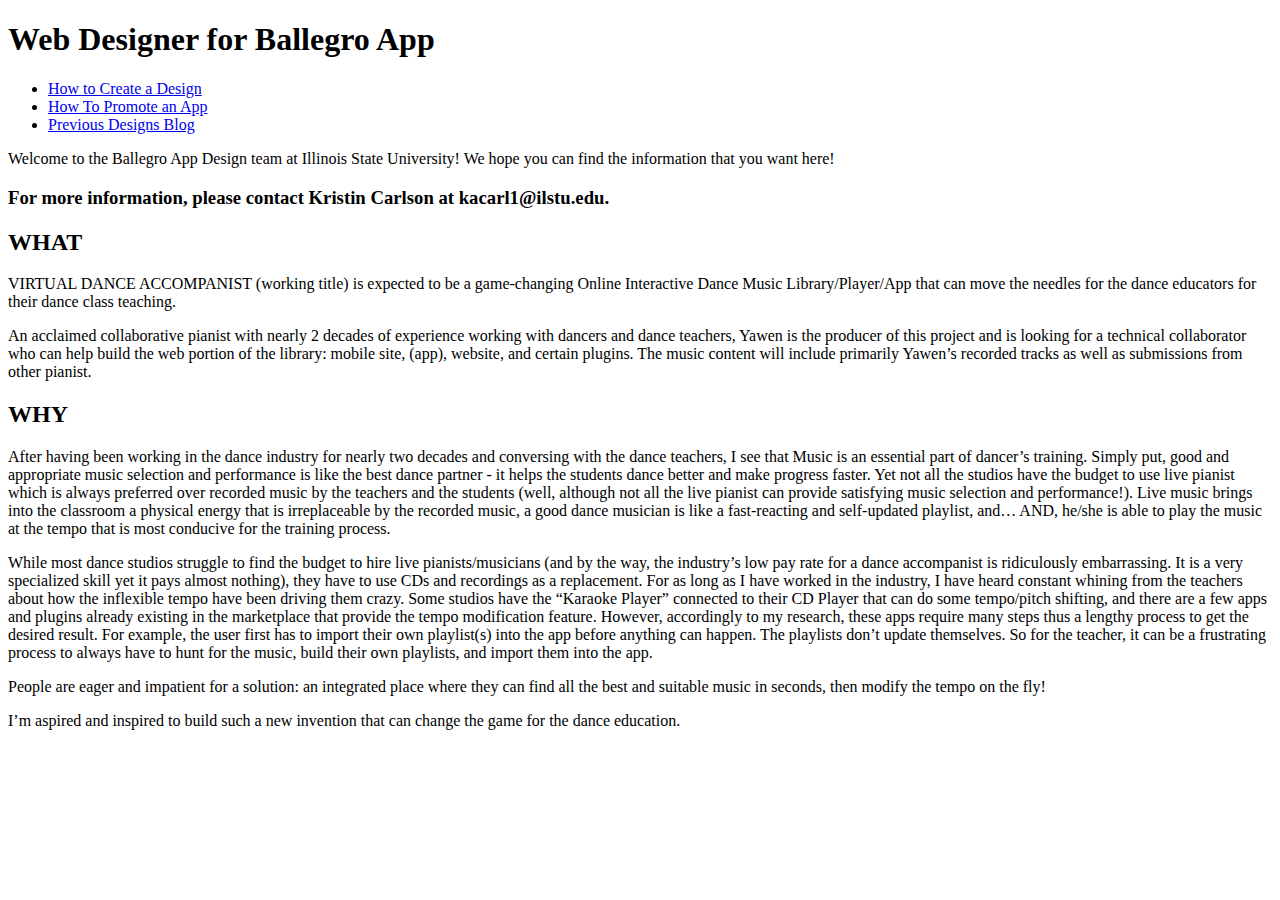
<file: index.html>
<!doctype html>
<html>
<head>
<meta charset="UTF-8">
<title>Arts Technology Designs</title>
</head>

<body>
<h1>Web Designer for Ballegro App</h1>
<ul>
  <li><a href="page1.html">How to Create a Design</a></li>
  <li><a href="page2.html">How To Promote an App</a></li>
  <li><a href="isumusic.blogspot.com/">Previous Designs Blog</a>
</ul>

<p>Welcome to the Ballegro App Design team at Illinois State University! We hope you can find the information that you want here!</p>
<h3>For more information, please contact Kristin Carlson at kacarl1@ilstu.edu.</h3>

<h2> WHAT</h2>

<p>VIRTUAL DANCE ACCOMPANIST (working title) is expected to be a game-changing Online Interactive Dance Music Library/Player/App that can move the needles for the dance educators for their dance class teaching.</p>

An acclaimed collaborative pianist with nearly 2 decades of experience working with dancers and dance teachers, Yawen is the producer of this project and is looking for a technical collaborator who can help build the web portion of the library: mobile site, (app), website, and certain plugins.  The music content will include primarily Yawen’s recorded tracks as well as submissions from other pianist.
</p>

<h2>WHY</h2>

<p>After having been working in the dance industry for nearly two decades and conversing with the dance teachers, I see that Music is an essential part of dancer’s training.  Simply put, good and appropriate music selection and performance is like the best dance partner - it helps the students dance better and make progress faster.  Yet not all the studios have the budget to use live pianist which is always preferred over recorded music by the teachers and the students (well, although not all the live pianist can provide satisfying music selection and performance!).  Live music brings into the classroom a physical energy that is irreplaceable by the recorded music, a good dance musician is like a fast-reacting and self-updated playlist, and… AND, he/she is able to play the music at the tempo that is most conducive for the training process.</p>

<p>While most dance studios struggle to find the budget to hire live pianists/musicians (and by the way, the industry’s low pay rate for a dance accompanist is ridiculously embarrassing.  It is a very specialized skill yet it pays almost nothing),  they have to use CDs and recordings as a replacement.  For as long as I have worked in the industry, I have heard constant whining from the teachers about how the inflexible tempo have been driving them crazy.  Some studios have the “Karaoke Player” connected to their CD Player that can do some tempo/pitch shifting, and there are a few apps and plugins already existing in the marketplace that provide the tempo modification feature.  However, accordingly to my research, these apps require many steps thus a lengthy process to get the desired result.  For example, the user first has to import their own playlist(s) into the app before anything can happen.  The playlists don’t update themselves.  So for the teacher, it can be a frustrating process to always have to hunt for the music, build their own playlists, and import them into the app.
</p>
<p>People are eager and impatient for a solution: an integrated place where they can find all the best and suitable music in seconds, then modify the tempo on the fly!</p>

I’m aspired and inspired to build such a new invention that can change the game for the dance education.
</p>

</body>
</html>
</file>
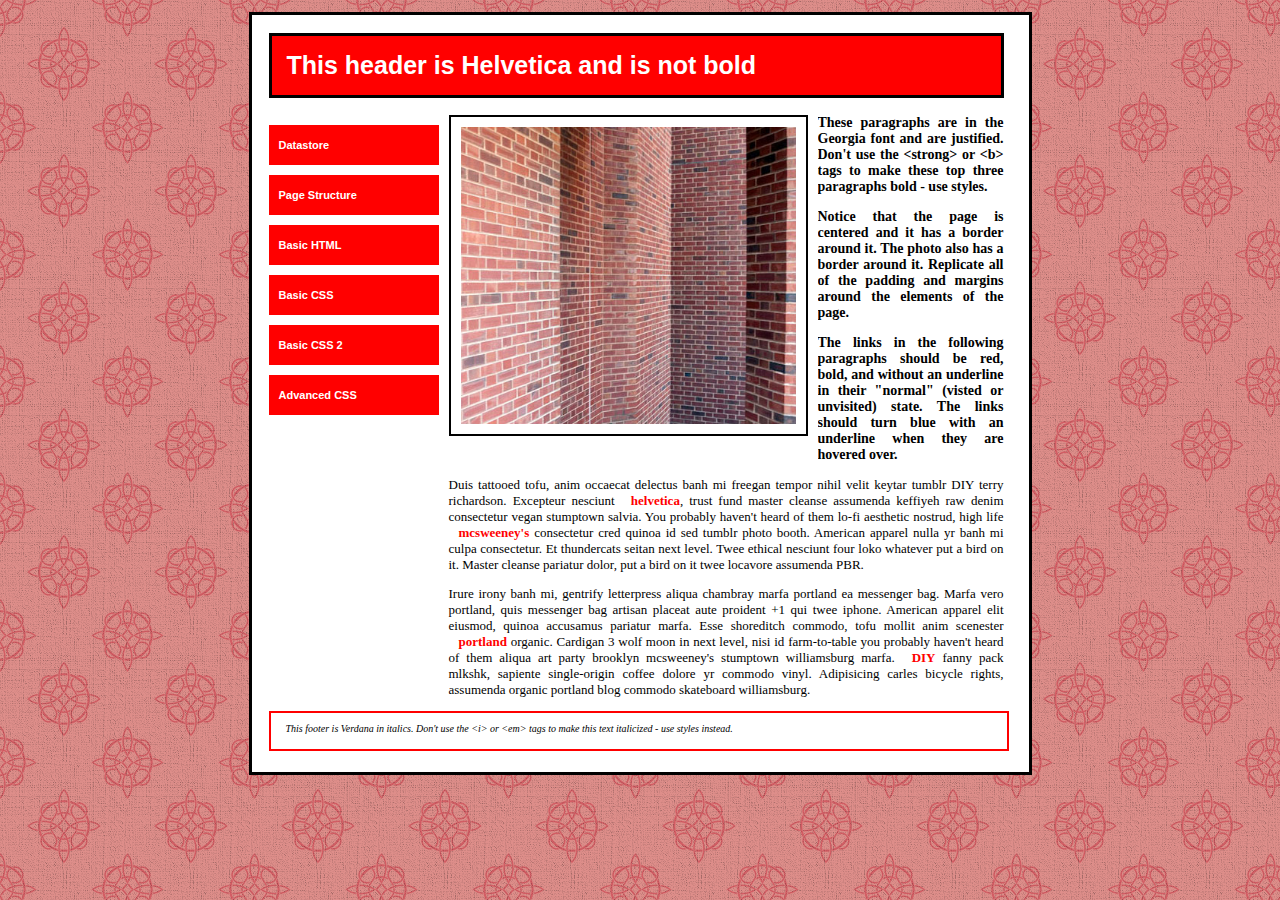
<file: Assignment8/index.html>
<!DOCTYPE HTML>
<html>
<head>
    <meta charset="UTF-8">
    <title>Assignment8
  </title>
    <link href="style.css" rel="stylesheet" type="text/css" />
</head>

<div id="body"><body>
  <header>
    <h1>This header is Helvetica and is not bold</h1>
</header>
    <!-- These links should be Helvetica -->
    <nav id="left"><ul>
        <li><a href="http://my.ilstu.edu/~rnvalen/Summer2014/02.datastore.html" target="_blank">Datastore</a></li>
        <li><a href="http://my.ilstu.edu/~rnvalen/Summer2014/03.BasicPageStructure.html" target="_blank">Page Structure</a></li>
        <li><a href="http://my.ilstu.edu/~rnvalen/Summer2014/04.BasicHTML.html" target="_blank">Basic HTML</a></li>
        <li><a href="http://my.ilstu.edu/~rnvalen/Summer2014/05.BasicCSS.html" target="_blank">Basic CSS</a></li>
        <li><a href="http://my.ilstu.edu/~rnvalen/Summer2014/06.BasicCSS2.html" target="_blank">Basic CSS 2</a></li>
        <li><a href="http://my.ilstu.edu/~rnvalen/Summer2014/07.AdvancedCSS.html" target="_blank">Advanced CSS</a></li>
    </ul></nav>

    <img class="floating" src="8_pic2.jpg" alt="brick">

    <p class="floatp">These paragraphs are in the Georgia font and are justified. Don't use the &lt;strong&gt; or &lt;b&gt; tags to make these top three paragraphs bold - use styles.</p>

    <p class="floatp">Notice that the page is centered and it has a border around it. The photo also has a border around it. Replicate all of the padding and margins around the elements of the page.</p>

    <p class="floatp">The links in the following paragraphs should be red, bold, and without an underline in their "normal" (visted or unvisited) state. The links should turn blue with an underline when they are hovered over.</p>

    <p class="regular">Duis tattooed tofu, anim occaecat delectus banh mi freegan tempor nihil velit keytar tumblr DIY terry richardson. Excepteur nesciunt <a href="http://en.wikipedia.org/wiki/Helvetica" target="_blank"><span class="link">helvetica</a></span>, trust fund master cleanse assumenda keffiyeh raw denim consectetur vegan stumptown salvia. You probably haven't heard of them lo-fi aesthetic nostrud, high life <a href="http://www.mcsweeneys.net/" target="_blank"><span class="link">mcsweeney's</span></a> consectetur cred quinoa id sed tumblr photo booth. American apparel nulla yr banh mi culpa consectetur. Et thundercats seitan next level. Twee ethical nesciunt four loko whatever put a bird on it. Master cleanse pariatur dolor, put a bird on it twee locavore assumenda PBR.</p>

    <p class="regular">Irure irony banh mi, gentrify letterpress aliqua chambray marfa portland ea messenger bag. Marfa vero portland, quis messenger bag artisan placeat aute proident +1 qui twee iphone. American apparel elit eiusmod, quinoa accusamus pariatur marfa. Esse shoreditch commodo, tofu mollit anim scenester <a href="http://www.ifc.com/portlandia/" target="_blank"><span class="link">portland</span></a> organic. Cardigan 3 wolf moon in next level, nisi id farm-to-table you probably haven't heard of them aliqua art party brooklyn mcsweeney's stumptown williamsburg marfa. <a href="http://en.wikipedia.org/wiki/Do_it_yourself" target="_blank"><span class="link">DIY</span></a> fanny pack mlkshk, sapiente single-origin coffee dolore yr commodo vinyl. Adipisicing carles bicycle rights, assumenda organic portland blog commodo skateboard williamsburg.</p></class>

    <footer>This footer is Verdana in italics. Don't use the &lt;i&gt; or &lt;em&gt; tags to make this text italicized - use styles instead.</footer>
</body></div>
</html>
</file>
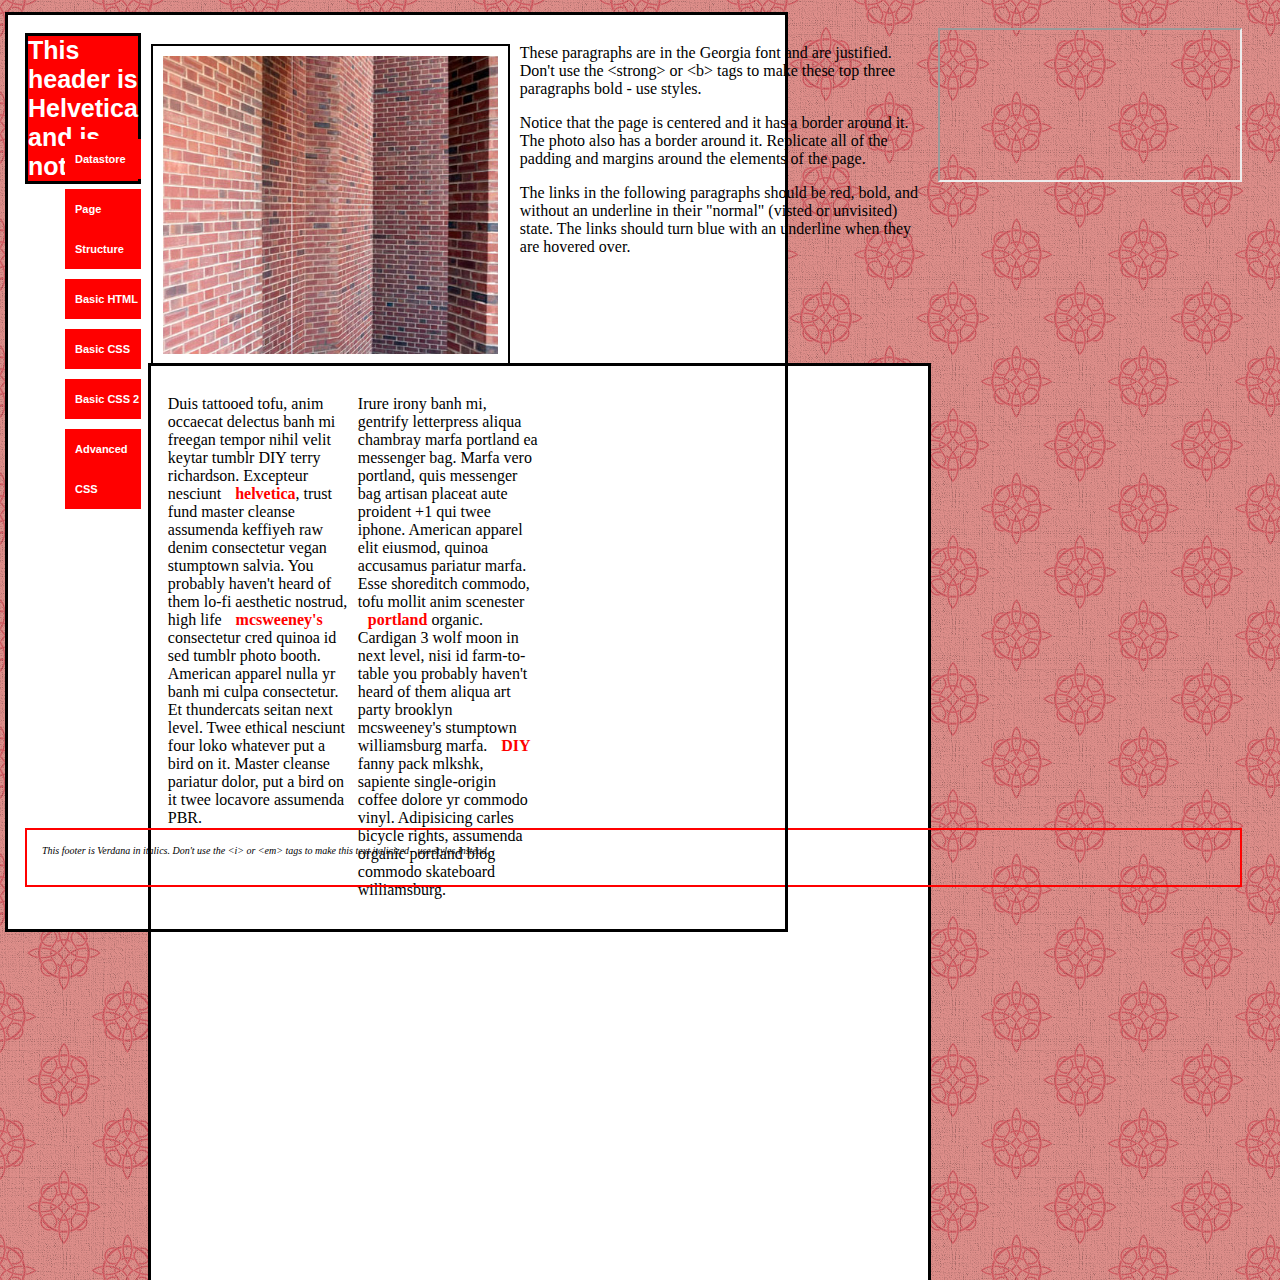
<file: Assignment9/index.html>
<!DOCTYPE HTML>
<html>
<head>
    <meta charset="UTF-8">
    <title> Assignment 9 </title>
    <link rel="icon" type="image/jpg" href="smiley.jpg">
    <link href="style.css" rel="stylesheet" type="text/css" />
</head>

<body><div id="wrapper">
  <header>
    <h1 class="box1">This header is Helvetica and is not bold</h1>
</header>
    <!-- These links should be Helvetica -->
    <nav class="box2">
      <ul>
        <li><a href="http://my.ilstu.edu/~rnvalen/Summer2014/02.datastore.html" target="_blank">Datastore</a></li>
        <li><a href="http://my.ilstu.edu/~rnvalen/Summer2014/03.BasicPageStructure.html" target="_blank">Page Structure</a></li>
        <li><a href="http://my.ilstu.edu/~rnvalen/Summer2014/04.BasicHTML.html" target="_blank">Basic HTML</a></li>
        <li><a href="http://my.ilstu.edu/~rnvalen/Summer2014/05.BasicCSS.html" target="_blank">Basic CSS</a></li>
        <li><a href="http://my.ilstu.edu/~rnvalen/Summer2014/06.BasicCSS2.html" target="_blank">Basic CSS 2</a></li>
        <li><a href="http://my.ilstu.edu/~rnvalen/Summer2014/07.AdvancedCSS.html" target="_blank">Advanced CSS</a></li>
    </ul>
  </nav>
  <main>
    <!-- <object width="100" data="https://www.youtube.com/watch?v=hYWHJwyO5Gs"></object> -->

    <p class="box3">
    <img src="8_pic2.jpg" alt="brick"/>

    <p class="box3">These paragraphs are in the Georgia font and are justified. Don't use the &lt;strong&gt; or &lt;b&gt; tags to make these top three paragraphs bold - use styles.</p>
    <p class="box3">Notice that the page is centered and it has a border around it. The photo also has a border around it. Replicate all of the padding and margins around the elements of the page.</p>

    <p class="box3">The links in the following paragraphs should be red, bold, and without an underline in their "normal" (visted or unvisited) state. The links should turn blue with an underline when they are hovered over.</p>
<div class="example">
    <p>Duis tattooed tofu, anim occaecat delectus banh mi freegan tempor nihil velit keytar tumblr DIY terry richardson. Excepteur nesciunt <a href="http://en.wikipedia.org/wiki/Helvetica" target="_blank"><span class="link">helvetica</a></span>, trust fund master cleanse assumenda keffiyeh raw denim consectetur vegan stumptown salvia. You probably haven't heard of them lo-fi aesthetic nostrud, high life <a href="http://www.mcsweeneys.net/" target="_blank"><span class="link">mcsweeney's</span></a> consectetur cred quinoa id sed tumblr photo booth. American apparel nulla yr banh mi culpa consectetur. Et thundercats seitan next level. Twee ethical nesciunt four loko whatever put a bird on it. Master cleanse pariatur dolor, put a bird on it twee locavore assumenda PBR.
    <p>Irure irony banh mi, gentrify letterpress aliqua chambray marfa portland ea messenger bag. Marfa vero portland, quis messenger bag artisan placeat aute proident +1 qui twee iphone. American apparel elit eiusmod, quinoa accusamus pariatur marfa. Esse shoreditch commodo, tofu mollit anim scenester <a href="http://www.ifc.com/portlandia/" target="_blank"><span class="link">portland</span></a> organic. Cardigan 3 wolf moon in next level, nisi id farm-to-table you probably haven't heard of them aliqua art party brooklyn mcsweeney's stumptown williamsburg marfa. <a href="http://en.wikipedia.org/wiki/Do_it_yourself" target="_blank"><span class="link">DIY</span></a> fanny pack mlkshk, sapiente single-origin coffee dolore yr commodo vinyl. Adipisicing carles bicycle rights, assumenda organic portland blog commodo skateboard williamsburg.</p>
</div>
</main>


    <footer class="box5">
      This footer is Verdana in italics. Don't use the &lt;i&gt; or &lt;em&gt; tags to make this text italicized - use styles instead.
    </footer>

  <iframe src="https://www.youtube.com/embed/KMYN4djSq7o"></iframe>
</div>

</body>
</html>
</file>
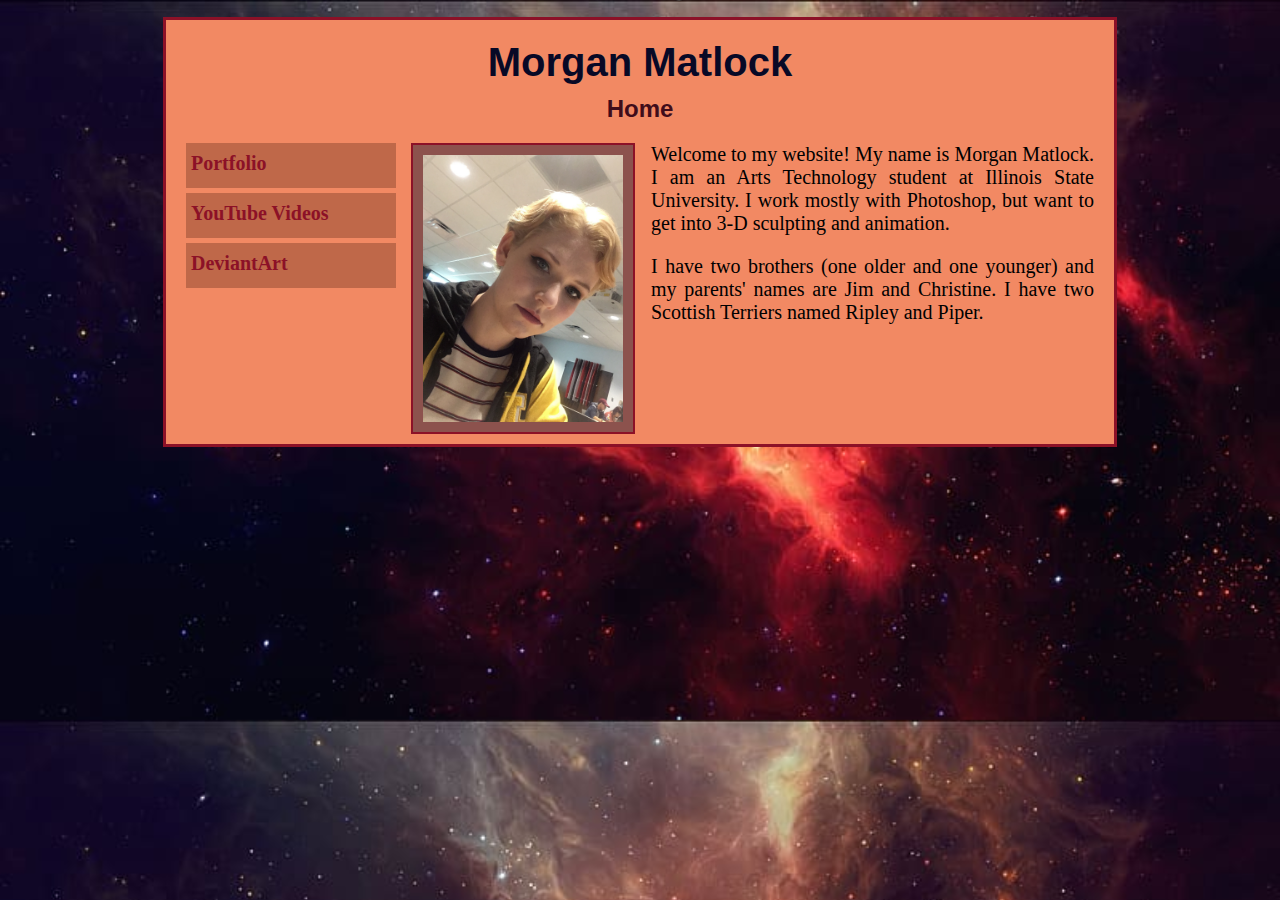
<file: Portfolio/index.html>
<!DOCTYPE HTML>

<html>

<head>

   <meta charset="UTF-8" />

   <title>Home</title>
   <link href="style.css" rel="stylesheet" type="text/css" />

</head>

<body><div id="wrapper">
<h1>Morgan Matlock</h1>
<h2>Home</h2>
<nav id="nav1"><ul>
    <li><a href="portfolio.html">Portfolio</a></li>
    <li><a href="ytpage.html">YouTube Videos</a></li>
    <li><a href="https://www.deviantart.com/sunflower1997" target="_blank">DeviantArt</a></li>
  </ul></nav>

<img src="tryagain.png" id="selfie">
  <p id="side">Welcome to my website!  My name is Morgan Matlock.  I am an Arts Technology student at Illinois State University.  I work mostly with Photoshop, but want to get into 3-D sculpting and animation.</p>
  <p id="side">I have two brothers (one older and one younger) and my parents' names are Jim and Christine.  I have two Scottish Terriers named Ripley and Piper.</p>


</div></body>

</html>
</file>
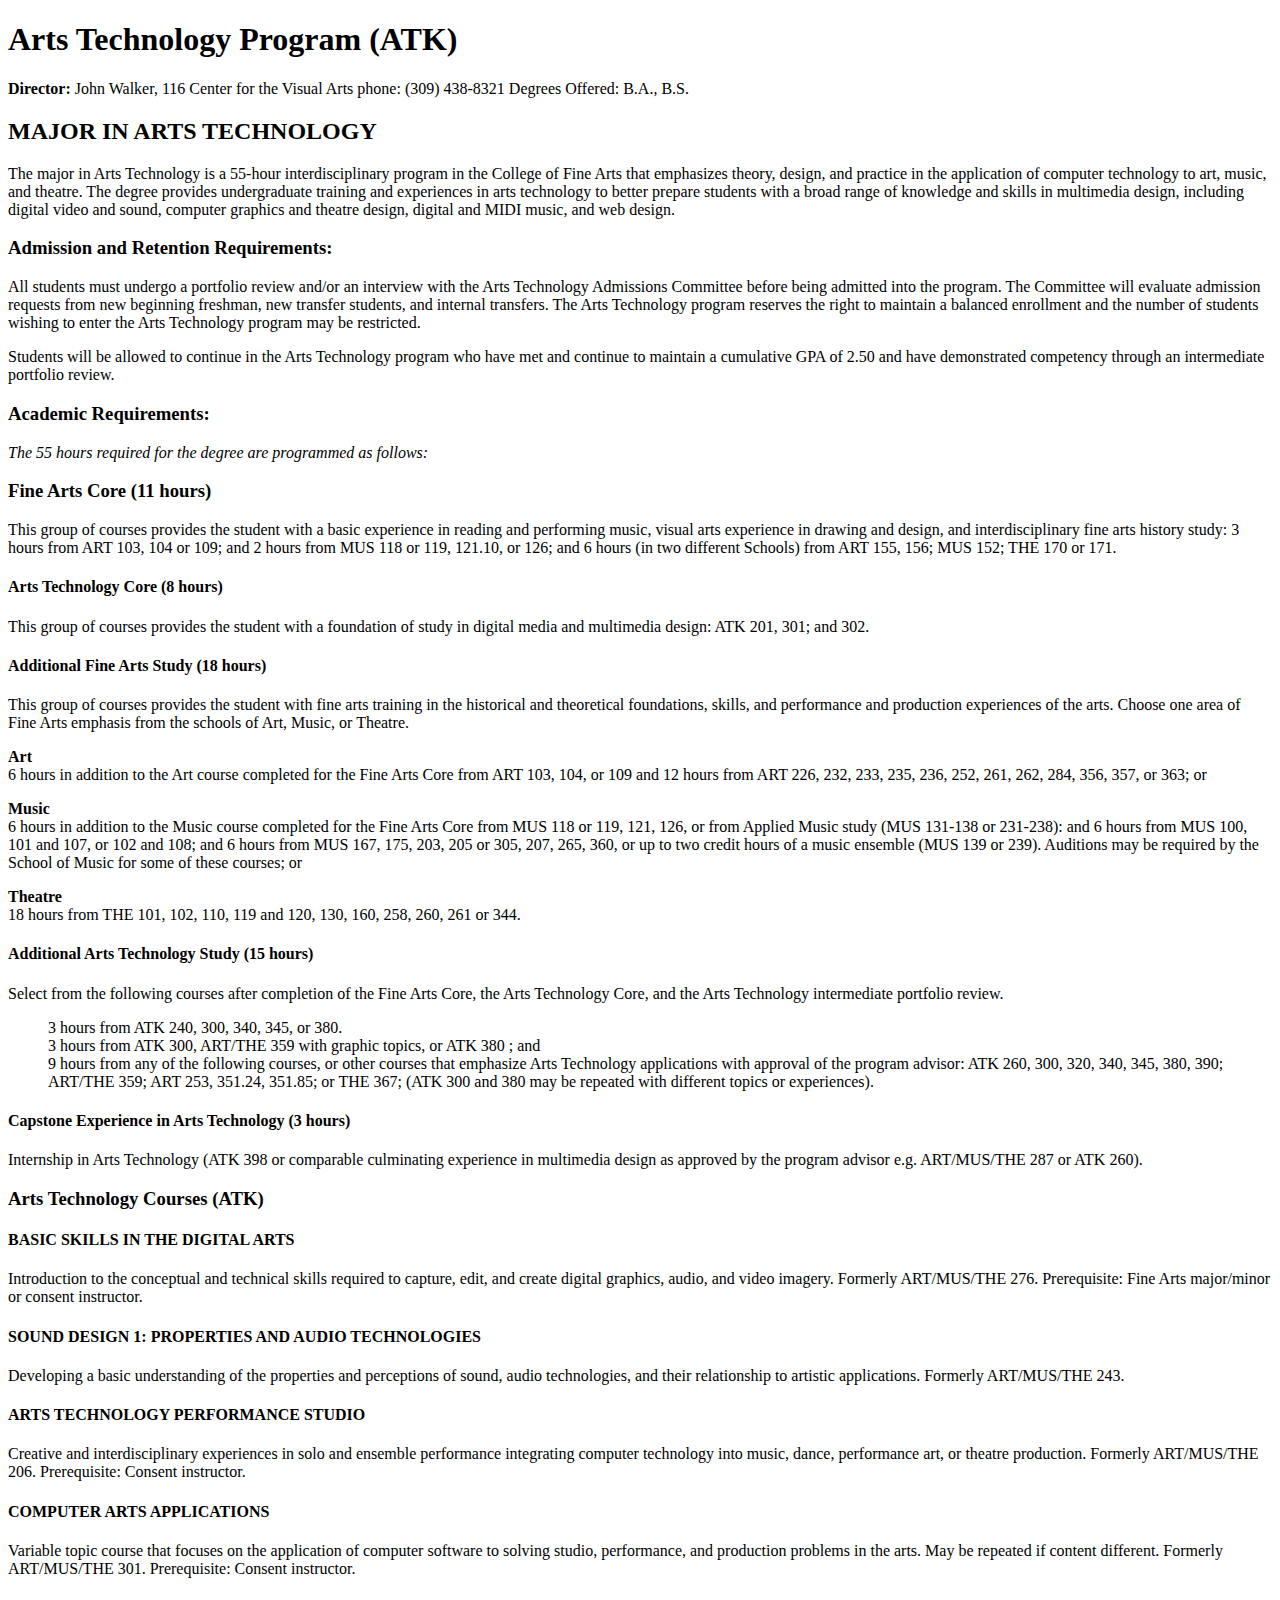
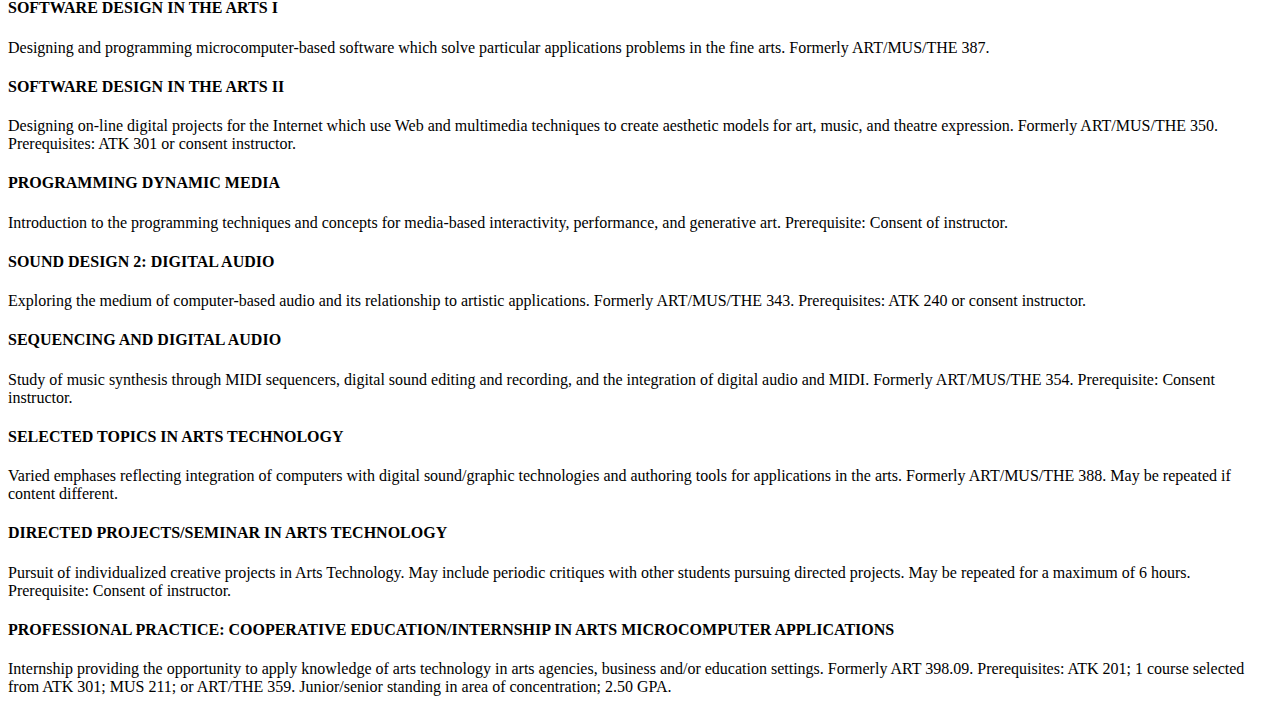
<file: Assignment4_BasicHTML.html>
<!DOCTYPE html>

<head>
  <title>Assignment 4 Basic HTML Hierarchy</title></head>

<body>
<h1>Arts Technology Program (ATK)</h1>

<p><b>Director:</b> John Walker, 116 Center for the Visual Arts phone: (309) 438-8321
Degrees Offered: B.A., B.S.</p>

<h2>MAJOR IN ARTS TECHNOLOGY</h2>

The major in Arts Technology is a 55-hour interdisciplinary program in the College of Fine Arts that emphasizes theory, design, and practice in the application of computer technology to art, music, and theatre. The degree provides undergraduate training and experiences in arts technology to better prepare students with a broad range of knowledge and skills in multimedia design, including digital video and sound, computer graphics and theatre design, digital and MIDI music, and web design.

<h3>Admission and Retention Requirements:</h3>

All students must undergo a portfolio review and/or an interview with the Arts Technology Admissions Committee before being admitted into the program. The Committee will evaluate admission requests from new beginning freshman, new transfer students, and internal transfers. The Arts Technology program reserves the right to maintain a balanced enrollment and the number of students wishing to enter the Arts Technology program may be restricted.

<p>Students will be allowed to continue in the Arts Technology program who have met and continue to maintain a cumulative GPA of 2.50 and have demonstrated competency through an intermediate portfolio review.</p>

<h3>Academic Requirements:</h3>

<p><i>The 55 hours required for the degree are programmed as follows:</i></p>

<h3>Fine Arts Core (11 hours)</h3>

This group of courses provides the student with a basic experience in reading and performing music, visual arts experience in drawing and design, and interdisciplinary fine arts history study: 3 hours from ART 103, 104 or 109; and 2 hours from MUS 118 or 119, 121.10, or 126; and 6 hours (in two different Schools) from ART 155, 156; MUS 152; THE 170 or 171.

<h4>Arts Technology Core (8 hours)</h4>

This group of courses provides the student with a foundation of study in digital media and multimedia design: ATK 201, 301; and 302.

<h4>Additional Fine Arts Study (18 hours)</h4>

<p>This group of courses provides the student with fine arts training in the historical and theoretical foundations, skills, and performance and production experiences of the arts. Choose one area of Fine Arts emphasis from the schools of Art, Music, or Theatre.</p>

<p><b>Art</b><br>
6 hours in addition to the Art course completed for the Fine Arts Core from ART 103, 104, or 109 and 12 hours from ART 226, 232, 233, 235, 236, 252, 261, 262, 284, 356, 357, or 363; or</p>

<p><b>Music</b><br>

6 hours in addition to the Music course completed for the Fine Arts Core from MUS 118 or 119, 121, 126, or from Applied Music study (MUS 131-138 or 231-238): and 6 hours from MUS 100, 101 and 107, or 102 and 108; and 6 hours from MUS 167, 175, 203, 205 or 305, 207, 265, 360, or up to two credit hours of a music ensemble (MUS 139 or 239). Auditions may be required by the School of Music for some of these courses; or</p>

<p><b>Theatre</b><br>

18 hours from THE 101, 102, 110, 119 and 120, 130, 160, 258, 260, 261 or 344.</p>

<h4>Additional Arts Technology Study (15 hours)</h4>

Select from the following courses after completion of the Fine Arts Core, the Arts Technology Core, and the Arts Technology intermediate portfolio review.

<ul>3 hours from ATK 240, 300, 340, 345, or 380.<br>

3 hours from ATK 300, ART/THE 359 with graphic
topics, or ATK 380 ; and<br>

9 hours from any of the following courses, or other
courses that emphasize Arts Technology applications with approval of the program advisor: ATK 260, 300, 320, 340, 345, 380, 390; ART/THE 359; ART 253, 351.24, 351.85; or THE 367; (ATK 300 and 380 may be repeated with different topics or experiences).</ul>

<h4>Capstone Experience in Arts Technology (3 hours)</h4>

Internship in Arts Technology (ATK 398 or comparable culminating experience in multimedia design as approved by the program advisor e.g. ART/MUS/THE 287 or ATK 260).


<h3>Arts Technology Courses (ATK)</3>

<h4>BASIC SKILLS IN THE DIGITAL ARTS</h4>

Introduction to the conceptual and technical skills required to capture, edit, and create digital graphics, audio, and video imagery. Formerly ART/MUS/THE 276. Prerequisite: Fine Arts major/minor or consent instructor.


<h4>SOUND DESIGN 1: PROPERTIES AND AUDIO TECHNOLOGIES</h4>

Developing a basic understanding of the properties and perceptions of sound, audio technologies, and their relationship to artistic applications. Formerly ART/MUS/THE 243.


<h4>ARTS TECHNOLOGY PERFORMANCE STUDIO</h4>

Creative and interdisciplinary experiences in solo and ensemble performance integrating computer technology into music, dance, performance art, or theatre production. Formerly ART/MUS/THE 206. Prerequisite: Consent instructor.


<h4>COMPUTER ARTS APPLICATIONS</h4>

Variable topic course that focuses on the application of computer software to solving studio, performance, and production problems in the arts. May be repeated if content different. Formerly ART/MUS/THE 301. Prerequisite: Consent instructor.


<h4>SOFTWARE DESIGN IN THE ARTS I</h4>

Designing and programming microcomputer-based software which solve particular applications problems in the fine arts. Formerly ART/MUS/THE 387.


<h4>SOFTWARE DESIGN IN THE ARTS II</h4>

Designing on-line digital projects for the Internet which use Web and multimedia techniques to create aesthetic models for art, music, and theatre expression. Formerly ART/MUS/THE 350. Prerequisites: ATK 301 or consent instructor.


<h4>PROGRAMMING DYNAMIC MEDIA</h4>

Introduction to the programming techniques and concepts for media-based interactivity, performance, and generative art. Prerequisite: Consent of instructor.


<h4>SOUND DESIGN 2: DIGITAL AUDIO</h4>

Exploring the medium of computer-based audio and its relationship to artistic applications. Formerly ART/MUS/THE 343. Prerequisites: ATK 240 or consent instructor.


<h4>SEQUENCING AND DIGITAL AUDIO</h4>

Study of music synthesis through MIDI sequencers, digital sound editing and recording, and the integration of digital audio and MIDI. Formerly ART/MUS/THE 354. Prerequisite: Consent instructor.


<h4>SELECTED TOPICS IN ARTS TECHNOLOGY</h4>

Varied emphases reflecting integration of computers with digital sound/graphic technologies and authoring tools for applications in the arts. Formerly ART/MUS/THE 388. May be repeated if content different.


<h4>DIRECTED PROJECTS/SEMINAR IN ARTS TECHNOLOGY</h4>

Pursuit of individualized creative projects in Arts Technology. May include periodic critiques with other students pursuing directed projects. May be repeated for a maximum of 6 hours. Prerequisite: Consent of instructor.


<h4>PROFESSIONAL PRACTICE: COOPERATIVE EDUCATION/INTERNSHIP IN ARTS MICROCOMPUTER APPLICATIONS</h4>

Internship providing the opportunity to apply knowledge of arts technology in arts agencies, business and/or education settings. Formerly ART 398.09. Prerequisites: ATK 201; 1 course selected from ATK 301; MUS 211; or ART/THE 359. Junior/senior standing in area of concentration; 2.50 GPA.
</body>
</file>
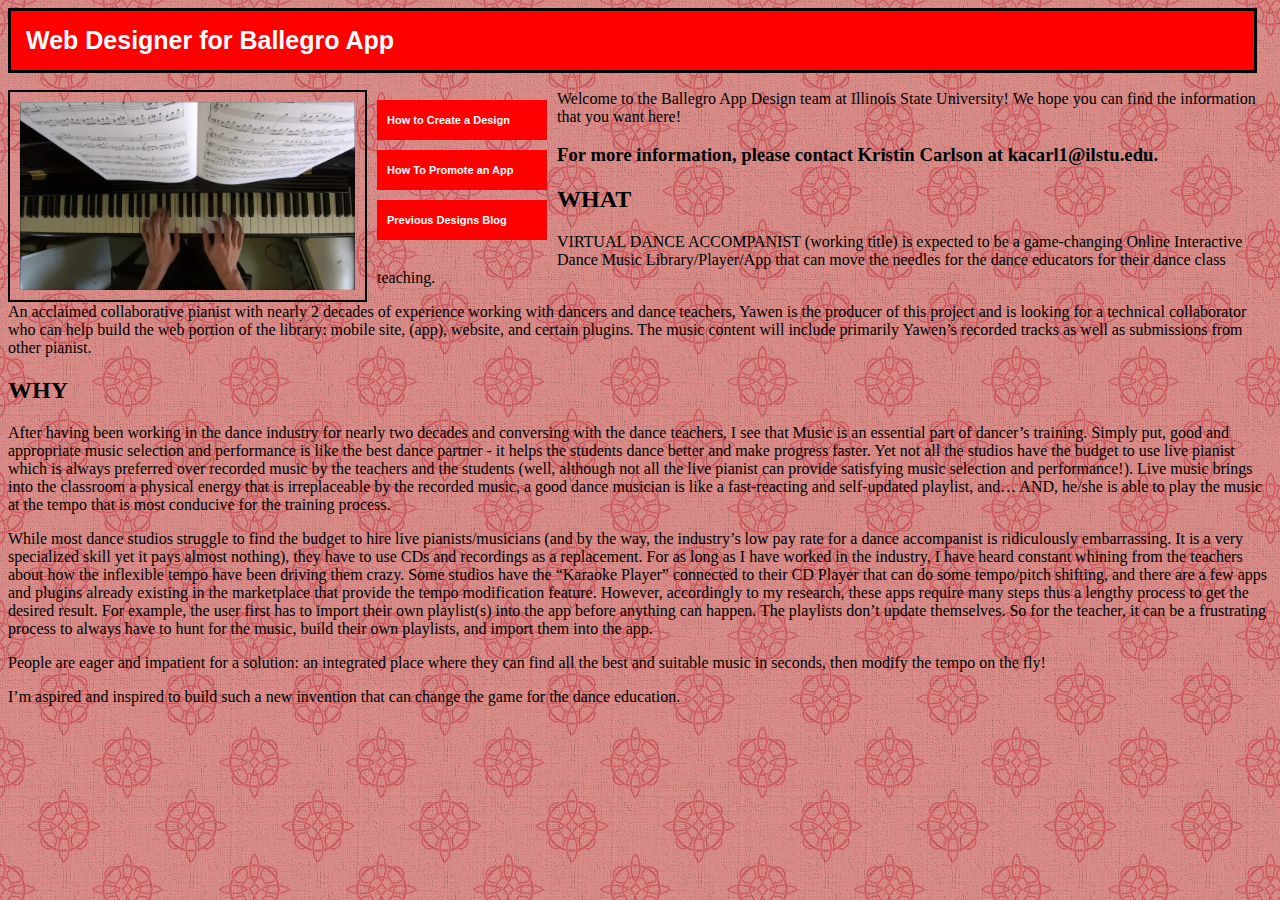
<file: index2.html>
<!doctype html>
<html>
<head>
<meta charset="UTF-8">
<title>Arts Technology Designs</title>
<link href="style.css" rel="stylesheet" type="text/css"/>
</head>

<body>
<h1>Web Designer for Ballegro App</h1>

<img src="pianist.jpg" alt="pianist" class="center"/>
<nav>
<ul>
  <li><a href="page1.2.html">How to Create a Design</a></li>

  <li><a href="page2.2.html">How To Promote an App</a></li>

  <li><a href="isumusic.blogspot.com/">Previous Designs Blog</a>
</ul>
</nav>

<p>Welcome to the Ballegro App Design team at Illinois State University! We hope you can find the information that you want here!</p>

<h3>For more information, please contact Kristin Carlson at kacarl1@ilstu.edu.</h3>

<h2> WHAT</h2>

<p><span class="ss">VIRTUAL DANCE ACCOMPANIST</span> (working title) is expected to be a game-changing Online Interactive Dance Music Library/Player/App that can move the needles for the dance educators for their dance class teaching.</p>

<p>An acclaimed collaborative pianist with nearly 2 decades of experience working with dancers and dance teachers, Yawen is the producer of this project and is looking for a technical collaborator who can help build the web portion of the library: mobile site, (app), website, and certain plugins.  The music content will include primarily Yawen’s recorded tracks as well as submissions from other pianist.
</p>

<h2>WHY</h2>

<p>After having been working in the dance industry for nearly two decades and conversing with the dance teachers, I see that Music is an essential part of dancer’s training.  Simply put, good and appropriate music selection and performance is like the best dance partner - it helps the students dance better and make progress faster.  Yet not all the studios have the budget to use live pianist which is always preferred over recorded music by the teachers and the students (well, although not all the live pianist can provide satisfying music selection and performance!).  Live music brings into the classroom a physical energy that is irreplaceable by the recorded music, a good dance musician is like a fast-reacting and self-updated playlist, and… AND, he/she is able to play the music at the tempo that is most conducive for the training process.</p>

<p>While most dance studios struggle to find the budget to hire live pianists/musicians (and by the way, the industry’s low pay rate for a dance accompanist is ridiculously embarrassing.  It is a very specialized skill yet it pays almost nothing),  they have to use CDs and recordings as a replacement.  For as long as I have worked in the industry, I have heard constant whining from the teachers about how the inflexible tempo have been driving them crazy.  Some studios have the “Karaoke Player” connected to their CD Player that can do some tempo/pitch shifting, and there are a few apps and plugins already existing in the marketplace that provide the tempo modification feature.  However, accordingly to my research, these apps require many steps thus a lengthy process to get the desired result.  For example, the user first has to import their own playlist(s) into the app before anything can happen.  The playlists don’t update themselves.  So for the teacher, it can be a frustrating process to always have to hunt for the music, build their own playlists, and import them into the app. </p>

<p>People are eager and impatient for a solution: an integrated place where they can find all the best and suitable music in seconds, then modify the tempo on the fly!</p>

<p>I’m aspired and inspired to build such a new invention that can change the game for the dance education.
</p>

</body>
</html>
</file>
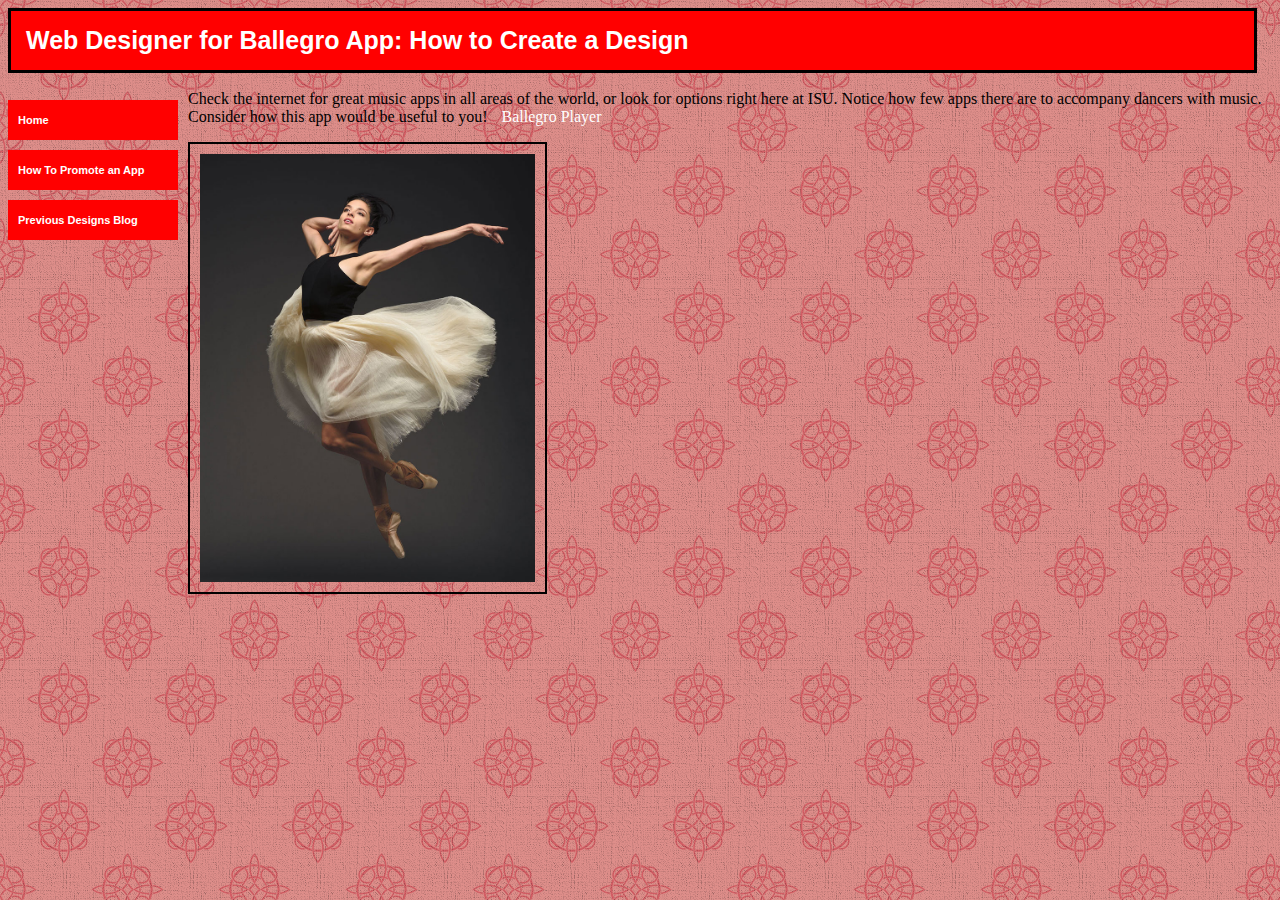
<file: page1.2.html>
<!doctype html>
<html>
<head>
<meta charset="UTF-8">
<title>How to Create a Design</title>
<link href="style.css" rel="stylesheet" type="text/css"/>
</head>

<body>
<h1>Web Designer for Ballegro App: How to Create a Design</h1>
<nav><ul>
  <li><a href="index2.html">Home</a></li>

  <li><a href="page2.2.html">How To Promote an App</a></li>
  
  <li><a href="isumusic.blogspot.com/">Previous Designs Blog</a>
</ul></nav>

<p>Check the internet for great music apps in all areas of the world, or look for options right here at ISU. Notice how few apps there are to accompany dancers with music. Consider how this app would be useful to you!
<a href="https://www.facebook.com/ballegroplayer/?fref=ts">Ballegro Player</a>
</p>
<div id="rip">
<img src="dancer.jpg" alt="dancer"></div>

</body>
</html>
</file>
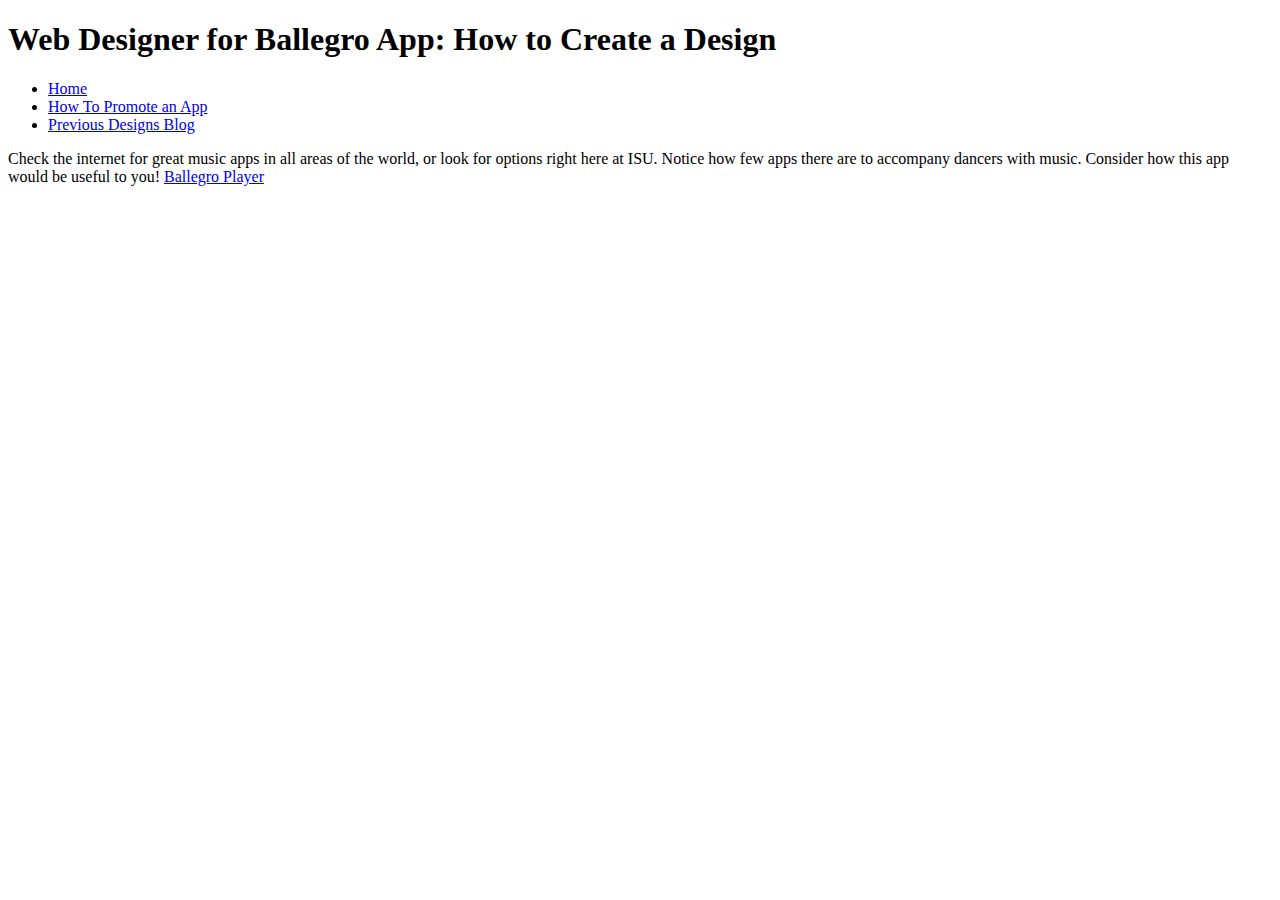
<file: page1.html>
<!doctype html>
<html>
<head>
<meta charset="UTF-8">
<title>How to Create a Design</title>
</head>

<body>
<h1>Web Designer for Ballegro App: How to Create a Design</h1>
<ul>
  <li><a href="index.html">Home</a></li>
  <li><a href="page2.html">How To Promote an App</a></li>
  <li><a href="isumusic.blogspot.com/">Previous Designs Blog</a>
</ul>

<p>Check the internet for great music apps in all areas of the world, or look for options right here at ISU. Notice how few apps there are to accompany dancers with music. Consider how this app would be useful to you!
<a href="https://www.facebook.com/ballegroplayer/?fref=ts">Ballegro Player</a>
</p>

</body>
</html>
</file>
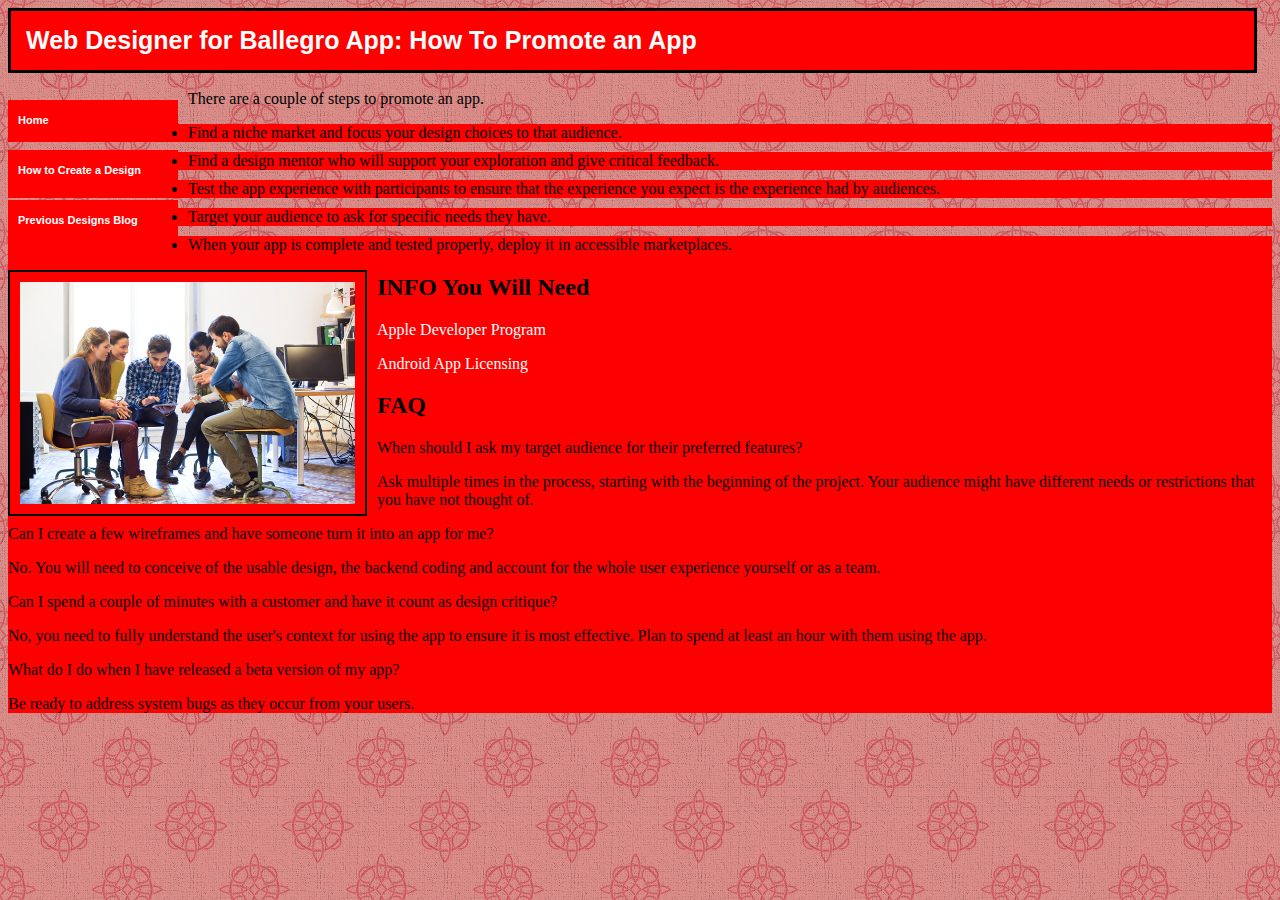
<file: page2.2.html>
<!doctype html>
<html>
<head>
<meta charset="UTF-8">
<title>How To Promote an App</title>
<link href="style.css" rel="stylesheet" type="text/css"/>
</head>

<body>
<h1>Web Designer for Ballegro App: How To Promote an App</h1>
<nav><ul>
  <li><a href="index2.html">Home</a></li>

  <li><a href="page1.2.html">How to Create a Design</a></li>

  <li><a href="isumusic.blogspot.com/">Previous Designs Blog</a>
</ul></nav>


<p>There are a couple of steps to promote an app.

<li>Find a niche market and focus your design choices to that audience.

<li>Find a design mentor who will support your exploration and give critical feedback.

<li>Test the app experience with participants to ensure that the experience you expect is the experience had by audiences.

<li>Target your audience to ask for specific needs they have.

<li>When your app is complete and tested properly, deploy it in accessible marketplaces.

</ul></p>

<img src="group.jpg" alt="group" class="center">

<h2>INFO You Will Need</h2>
<p><a href="https://developer.apple.com/programs/"target="_blank">Apple Developer Program</a></p>
<p><a href="https://developer.android.com/google/play/licensing/index.html"target="_blank">Android App Licensing</p></a>
<h2>FAQ</h2>

<p class="questions">When should I ask my target audience for their preferred features?</p>

<p>Ask multiple times in the process, starting with the beginning of the project. Your audience might have different needs or restrictions that you have not thought of.</p>

<p class="questions"> Can I create a few wireframes and have someone turn it into an app for me?</p>

<p>No. You will need to conceive of the usable design, the backend coding and account for the whole user experience yourself or as a team.</p>

<p class="questions">Can I spend a couple of minutes with a customer and have it count as design critique?</p>

<p>No, you need to fully understand the user's context for using the app to ensure it is most effective. Plan to spend at least an hour with them using the app.</p>

<p class="questions">What do I do when I have released a beta version of my app?</p>

<p>Be ready to address system bugs as they occur from your users.</p>
</body>
</html>
</file>
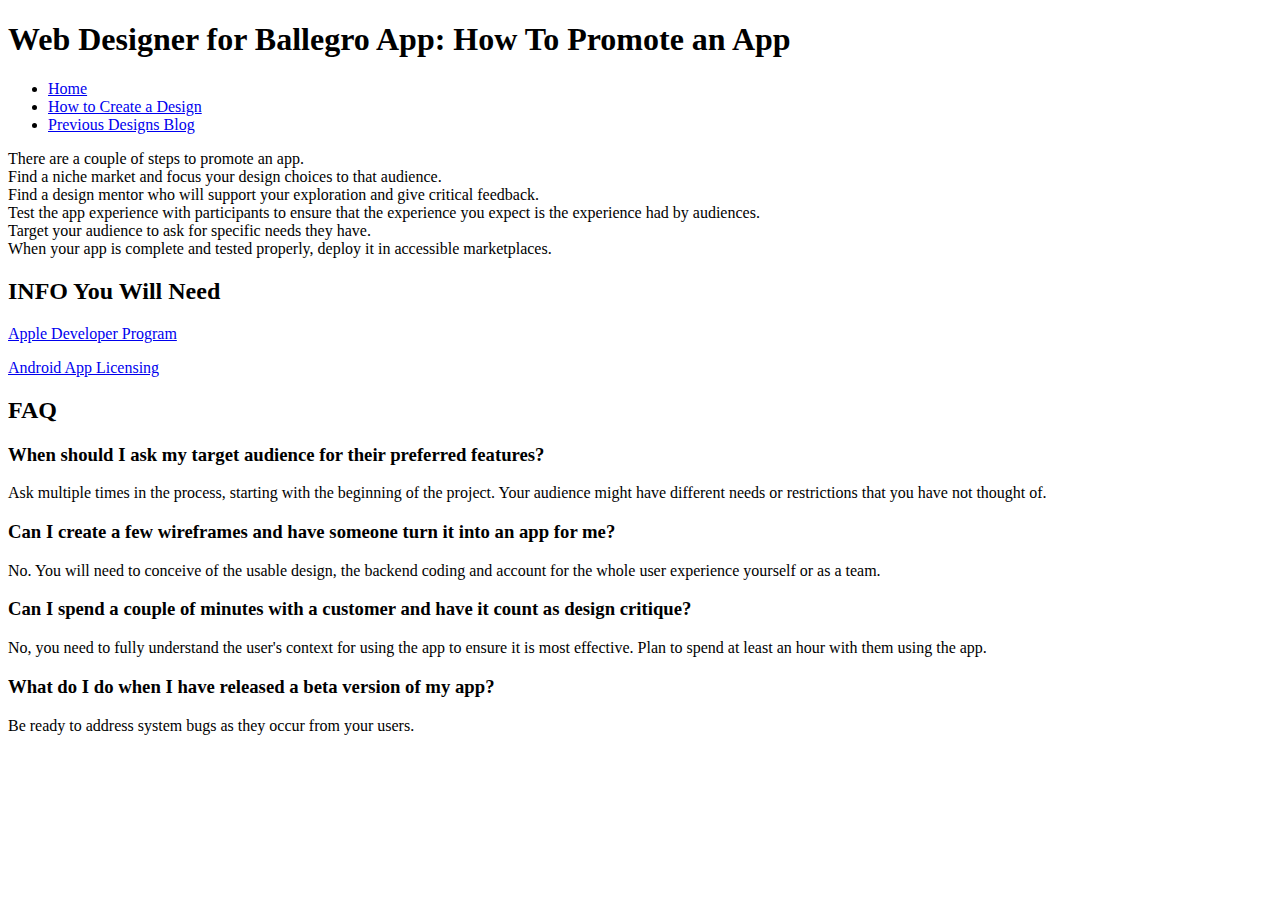
<file: page2.html>
<!doctype html>
<html>
<head>
<meta charset="UTF-8">
<title>How To Promote an App</title>
</head>

<body>
<h1>Web Designer for Ballegro App: How To Promote an App</h1>
<ul>
  <li><a href="index.html">Home</a></li>
  <li><a href="page1.html">How to Create a Design</a></li>
  <li><a href="isumusic.blogspot.com/">Previous Designs Blog</a>
</ul>

There are a couple of steps to promote an app.
<li>Find a niche market and focus your design choices to that audience.
<li>Find a design mentor who will support your exploration and give critical feedback.
<li>Test the app experience with participants to ensure that the experience you expect is the experience had by audiences.
<li>Target your audience to ask for specific needs they have.
<li>When your app is complete and tested properly, deploy it in accessible marketplaces.
</ul>

<h2>INFO You Will Need</h2>
<p><a href="https://developer.apple.com/programs/"target="_blank">Apple Developer Program</a></p>
<p><a href="https://developer.android.com/google/play/licensing/index.html"target="_blank">Android App Licensing</p></a>
<h2>FAQ</h2>
<h3>When should I ask my target audience for their preferred features?</h3>
Ask multiple times in the process, starting with the beginning of the project. Your audience might have different needs or restrictions that you have not thought of.
<h3>Can I create a few wireframes and have someone turn it into an app for me?</h3>
No. You will need to conceive of the usable design, the backend coding and account for the whole user experience yourself or as a team.
<h3>Can I spend a couple of minutes with a customer and have it count as design critique?</h3>
No, you need to fully understand the user's context for using the app to ensure it is most effective. Plan to spend at least an hour with them using the app.
<h3>What do I do when I have released a beta version of my app?</h3>
<p>Be ready to address system bugs as they occur from your users.</p>
</body>
</html>
</file>
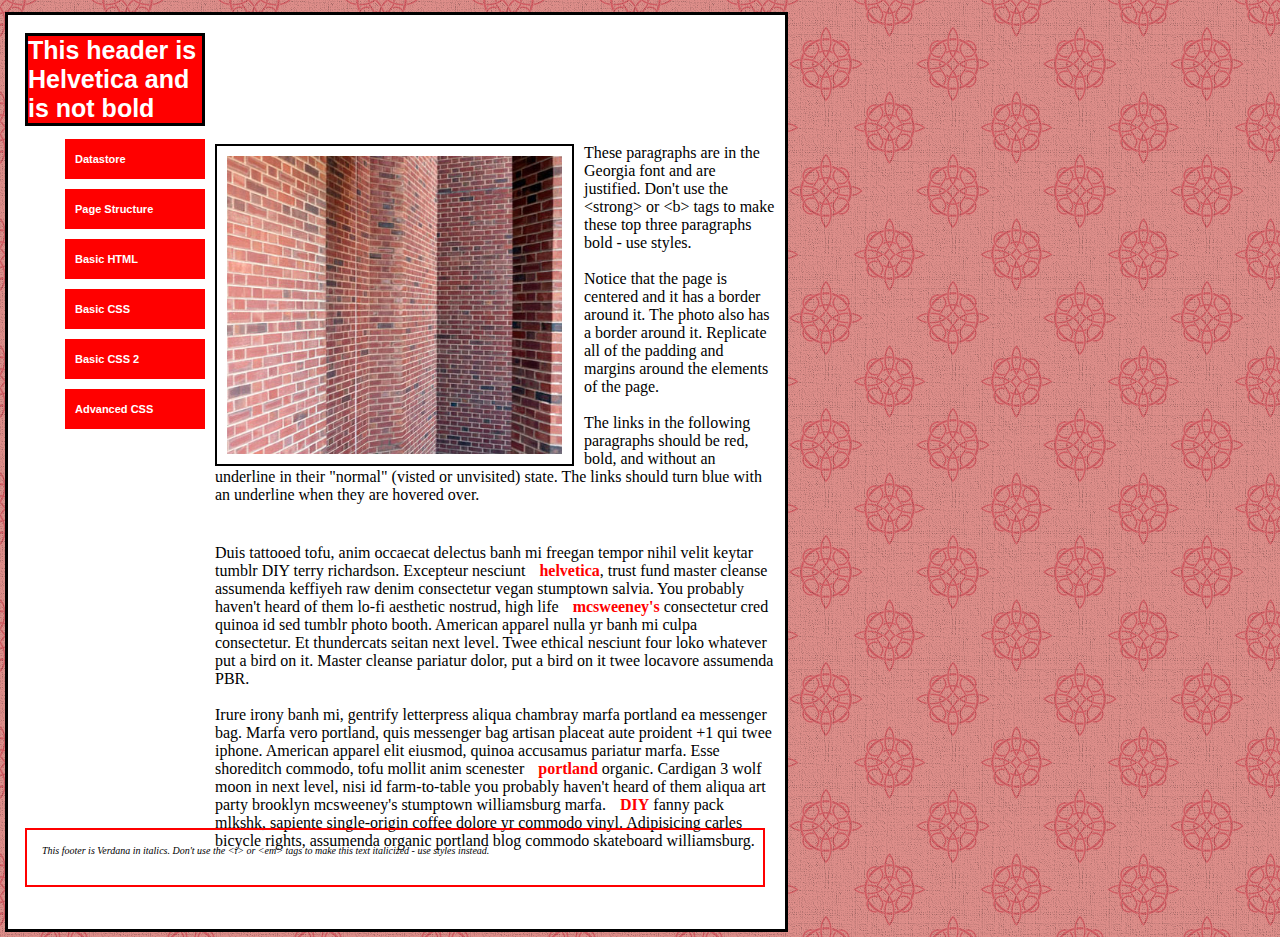
<file: Assignment9/this_one.html>
<!DOCTYPE HTML>
<html>
<head>
    <meta charset="UTF-8">
    <title>Assignment9
  </title>
    <link href="style.css" rel="stylesheet" type="text/css" />
</head>

<body><div>
  <header>
    <h1 class="box1">This header is Helvetica and is not bold</h1>
</header>
    <!-- These links should be Helvetica -->
    <nav class="box2"><ul>
        <li><a href="http://my.ilstu.edu/~rnvalen/Summer2014/02.datastore.html" target="_blank">Datastore</a></li>
        <li><a href="http://my.ilstu.edu/~rnvalen/Summer2014/03.BasicPageStructure.html" target="_blank">Page Structure</a></li>
        <li><a href="http://my.ilstu.edu/~rnvalen/Summer2014/04.BasicHTML.html" target="_blank">Basic HTML</a></li>
        <li><a href="http://my.ilstu.edu/~rnvalen/Summer2014/05.BasicCSS.html" target="_blank">Basic CSS</a></li>
        <li><a href="http://my.ilstu.edu/~rnvalen/Summer2014/06.BasicCSS2.html" target="_blank">Basic CSS 2</a></li>
        <li><a href="http://my.ilstu.edu/~rnvalen/Summer2014/07.AdvancedCSS.html" target="_blank">Advanced CSS</a></li>
    </ul></nav>

    <p class="box3"><img src="8_pic2.jpg" alt="brick">

    These paragraphs are in the Georgia font and are justified. Don't use the &lt;strong&gt; or &lt;b&gt; tags to make these top three paragraphs bold - use styles.<br>
<br>
    Notice that the page is centered and it has a border around it. The photo also has a border around it. Replicate all of the padding and margins around the elements of the page.<br>
<br>
    The links in the following paragraphs should be red, bold, and without an underline in their "normal" (visted or unvisited) state. The links should turn blue with an underline when they are hovered over.</p>

    <p class="box4">Duis tattooed tofu, anim occaecat delectus banh mi freegan tempor nihil velit keytar tumblr DIY terry richardson. Excepteur nesciunt <a href="http://en.wikipedia.org/wiki/Helvetica" target="_blank"><span class="link">helvetica</a></span>, trust fund master cleanse assumenda keffiyeh raw denim consectetur vegan stumptown salvia. You probably haven't heard of them lo-fi aesthetic nostrud, high life <a href="http://www.mcsweeneys.net/" target="_blank"><span class="link">mcsweeney's</span></a> consectetur cred quinoa id sed tumblr photo booth. American apparel nulla yr banh mi culpa consectetur. Et thundercats seitan next level. Twee ethical nesciunt four loko whatever put a bird on it. Master cleanse pariatur dolor, put a bird on it twee locavore assumenda PBR.
<br> <br>
    Irure irony banh mi, gentrify letterpress aliqua chambray marfa portland ea messenger bag. Marfa vero portland, quis messenger bag artisan placeat aute proident +1 qui twee iphone. American apparel elit eiusmod, quinoa accusamus pariatur marfa. Esse shoreditch commodo, tofu mollit anim scenester <a href="http://www.ifc.com/portlandia/" target="_blank"><span class="link">portland</span></a> organic. Cardigan 3 wolf moon in next level, nisi id farm-to-table you probably haven't heard of them aliqua art party brooklyn mcsweeney's stumptown williamsburg marfa. <a href="http://en.wikipedia.org/wiki/Do_it_yourself" target="_blank"><span class="link">DIY</span></a> fanny pack mlkshk, sapiente single-origin coffee dolore yr commodo vinyl. Adipisicing carles bicycle rights, assumenda organic portland blog commodo skateboard williamsburg.</p>

    <footer class="box5">This footer is Verdana in italics. Don't use the &lt;i&gt; or &lt;em&gt; tags to make this text italicized - use styles instead.</footer>
</id></div></body>
</html>
</file>
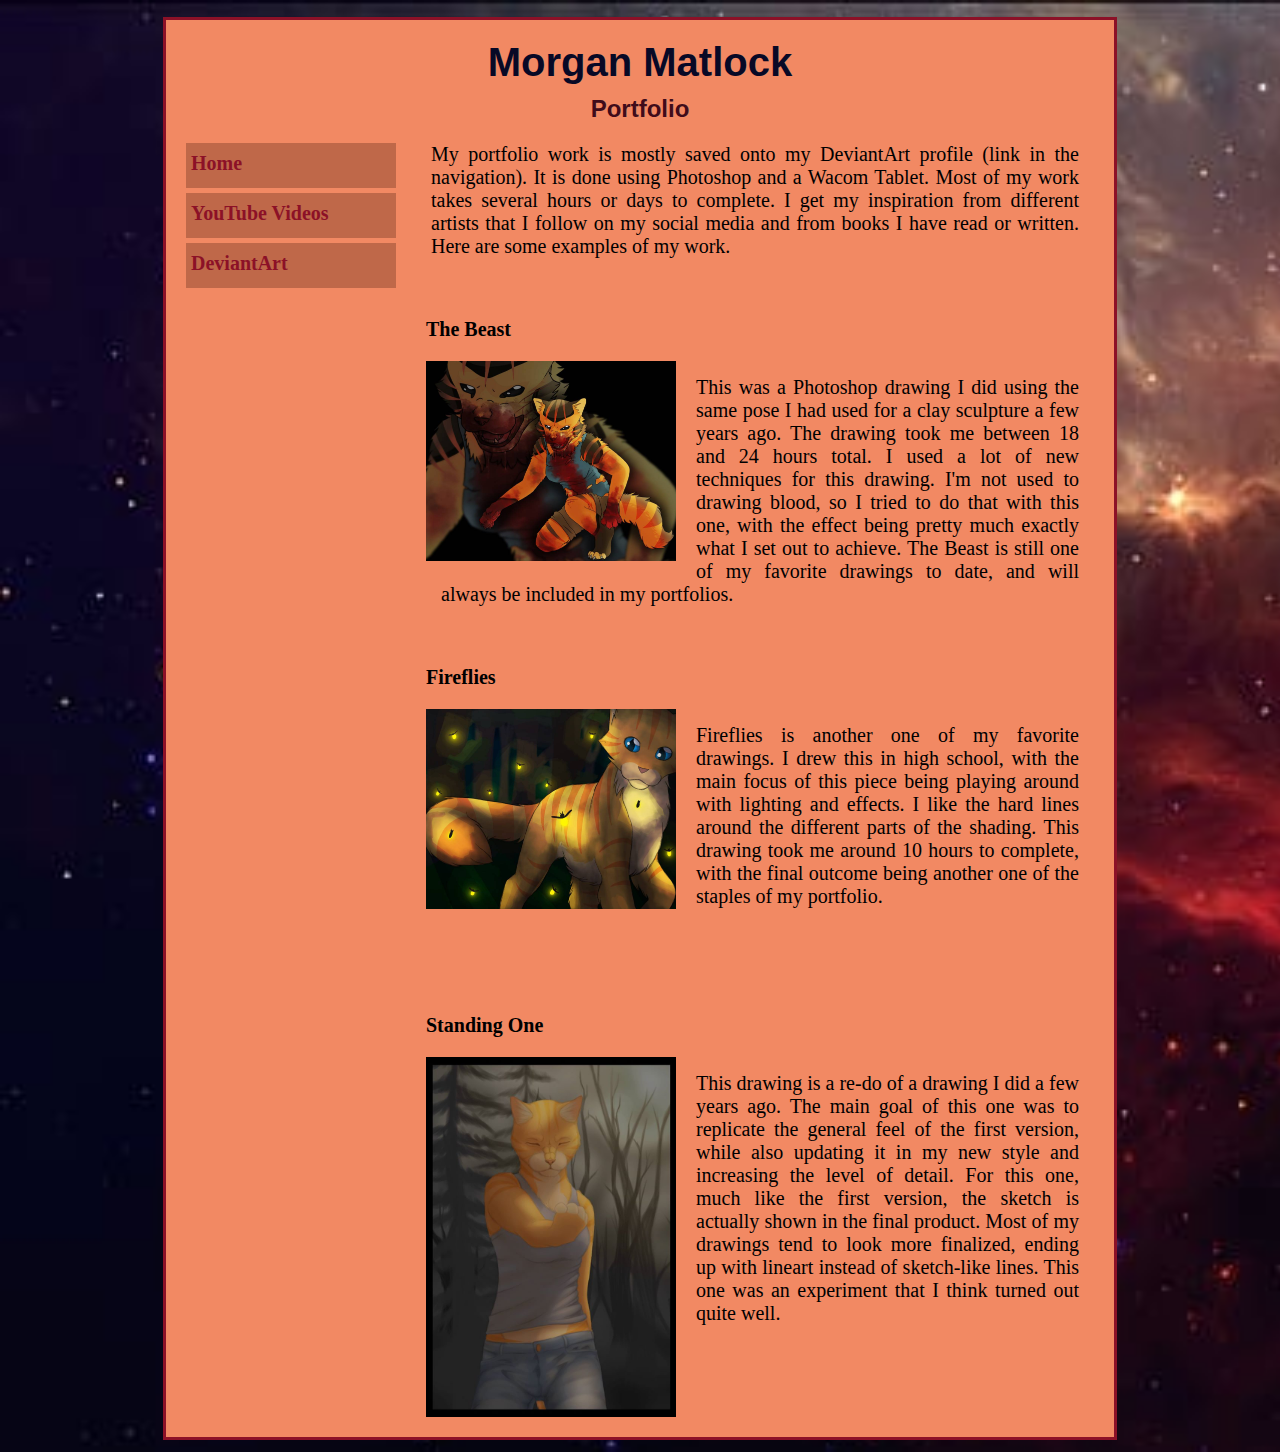
<file: Portfolio/portfolio.html>
<!DOCTYPE HTML>

<html>

<head>

   <meta charset="UTF-8" />

   <title>Portfolio</title>
   <link href="style1.css" rel="stylesheet" type="text/css" />

</head>

<body><div id="wrapper">
<h1>Morgan Matlock</h1>
<h2>Portfolio</h2>
<nav><ul>
  <li><a href="index.html">Home</a></li>
  <li><a href="ytpage.html">YouTube Videos</a></li>
  <li><a href="https://www.deviantart.com/sunflower1997" target="_blank">DeviantArt</a></li>

</ul></nav>

<p id="one">  My portfolio work is mostly saved onto my DeviantArt profile (link in the navigation).  It is done using Photoshop and a Wacom Tablet.  Most of my work takes several hours or days to complete.  I get my inspiration from different artists that I follow on my social media and from books I have read or written.  Here are some examples of my work.</p>
<div id="portfolio"><h3>The Beast</h3>
<img src="beast.jpg" class="pics">
<p>This was a Photoshop drawing I did using the same pose I had used for a clay sculpture a few years ago.  The drawing took me between 18 and 24 hours total.  I used a lot of new techniques for this drawing.  I'm not used to drawing blood, so I tried to do that with this one, with the effect being pretty much exactly what I set out to achieve.  The Beast is still one of my favorite drawings to date, and will always be included in my portfolios.</p>
</div>

<div id="portfolio"><h3>Fireflies</h3>
<img src="fireflies.jpg" class="pics">
<p>Fireflies is another one of my favorite drawings.  I drew this in high school, with the main focus of this piece being playing around with lighting and effects.  I like the hard lines around the different parts of the shading.  This drawing took me around 10 hours to complete, with the final outcome being another one of the staples of my portfolio.<br><br><br></p>
</div>

<div id="portfolio"><h3>Standing One</h3>
<img src="standing.jpg" class="pics">
<p>This drawing is a re-do of a drawing I did a few years ago.  The main goal of this one was to replicate the general feel of the first version, while also updating it in my new style and increasing the level of detail.  For this one, much like the first version, the sketch is actually shown in the final product.  Most of my drawings tend to look more finalized, ending up with lineart instead of sketch-like lines.  This one was an experiment that I think turned out quite well.</p>
</div>

</body>

</html>
</file>
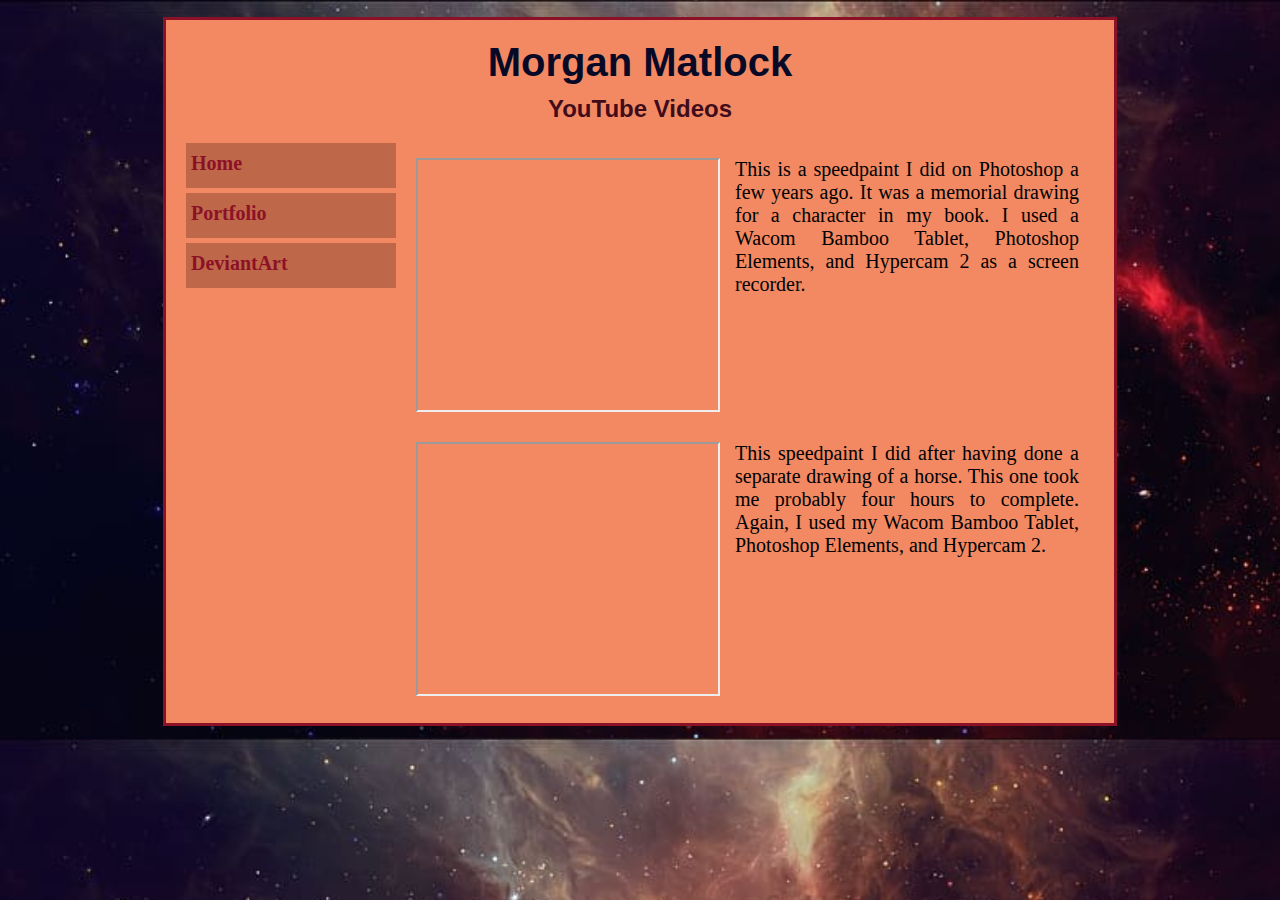
<file: Portfolio/ytpage.html>
<!DOCTYPE HTML>

<html>

<head>

   <meta charset="UTF-8" />

   <title>Videos</title>
      <link href="style1.css" rel="stylesheet" type="text/css" />

</head>

<body><div id="wrapper">
  <h1>Morgan Matlock</h1>
  <h2>YouTube Videos</h2>

  <nav><ul>
      <li><a href="index.html">Home</a></li>
      <li><a href="portfolio.html">Portfolio</a></li>
      <li><a href="https://www.deviantart.com/sunflower1997" target="_blank">DeviantArt</a></li>
    </ul></nav>
<div class="vid">
<iframe id="ytone" src="https://www.youtube.com/embed/5neDugpZT7s"></iframe>
<p>This is a speedpaint I did on Photoshop a few years ago.  It was a memorial drawing for a character in my book.  I used a Wacom Bamboo Tablet, Photoshop Elements, and Hypercam 2 as a screen recorder.
</div>
<div class="vid">
<iframe id="yttwo" src="https://www.youtube.com/embed/3spaivUXPqU"></iframe>
<p>This speedpaint I did after having done a separate drawing of a horse.  This one took me probably four hours to complete.  Again, I used my Wacom Bamboo Tablet, Photoshop Elements, and Hypercam 2.</p>
</div>
</div></body>

</html>
</file>
<file: Assignment8/style.css>
body {
  background-image: url(8_pic1.png);
  column-count:
}
#body {
  background-color: white;
  width: 750px;
  margin-left: auto;
  margin-right: auto;
  margin-top: 15px;
  padding-top: 13px;
  padding-left: 17px;
  padding-right: 10px;
  outline: 3px solid;
  padding-bottom: 1px;
  margin-bottom: 0px;
}

.floatp {
  font-size: 14px;
  padding-right: 15px;
  padding-top: 0px;
  margin-top: 0px;
  font-weight: bolder;
  text-align: justify;
  overflow: auto;

}

.link {
  color: red;
  font-weight: bold;
  text-decoration: none;
}
.regular {
  padding-left: 180px;
  padding-right: 15px;
  font-size: 13px;
  padding-top: 0px;
  margin-top: 0px;
  text-align: justify;
}

img {
  float: left;
  width: 335px;
  border: 2px solid;
  padding: 10px;
  margin-right: 10px;
}

h1 {
  font-family: helvetica;
  font-size: 25px;
  color: white;
  background-color: red;
  padding-top: 15px;
  padding-bottom: 15px;
  padding-left: 15px;
  margin-right: 15px;
  margin-top: 5px;
  border: 3px solid;
  border-color: black;
}

ul {
  font-family: helvetica;
  list-style-type: none;
  margin-left: 0px;
  padding-left: 0px;
  padding-top: 0px;
  margin-top: 0px;
  margin-bottom: 0px;
}
nav {
  float: left;
  font-weight: bold;
  width: 170px;
  margin-left: 0px;
  line-height: 40px;
  font-size: 11px;
  padding-left: 0px;
  padding-top: 0px;
  margin-top: 0px;
  margin-bottom: 10px;
  margin-right: 10px;
 }

li {
  background-color: red;
  margin-top: 10px;
  margin-bottom: 5px;
  margin-right: 0px;
}

li:hover {
  background-color: #95030B;
  padding-left: 0px;
  color: white;
}
footer {
  margin-left: 0px;
  margin-bottom: 20px;
  padding-bottom: 15px;
  border: 2px solid;
  border-color: red;
  padding-left: 15px;
  padding-top: 10px;
  font-size: 10px;
  font-style: italic;
  margin-right: 10px;
  font-family: verdana;
}

li a {
  display: block;
}

a {
  color: white;
  text-decoration: none;
  padding-left: 10px;
}

a:hover {

}
</file>
<file: Assignment9/style.css>
body {
  background-image: url(8_pic1.png);
}
div{
  background-color: white;
  outline: 3px solid;
  display: grid;
  width: 750px;
  margin-left:  10px auto;
  margin-right: auto;
  margin-top: 15px;
  padding-top: 13px;
  padding-left: 17px;
  padding-right: 10px;
  padding-bottom: 1px;
  margin-bottom: 0px;
  grid-template-columns: repeat(4, 1fr);
  grid-template-rows: repeat(9, 100px);
  column-gap: 10px;
}

.box1 {
  grid-column-start: 0;
  grid-column-end: 5;
  grid-row-start: 1;
  grid-row-end: 2;
}

.box2 {
  grid-column-start: 1;
  grid-column-end: 2;
  grid-row-start: 2;
  grid-row-end: 5;
}

.box3 {
  grid-column-start: 2;
  grid-column-end: 5;
  grid-row-start: 2;
  grid-row-end: 4;
}

.box4 {
  grid-column-start: 2;
  grid-column-end: 5;
  grid-row-start: 6;
  grid-row-end: 9;
}

.floatp {
  font-size: 14px;
  /* padding-right: 15px;
  padding-top: 0px;
  margin-top: 0px; */
  font-weight: bolder;
  text-align: justify;
  overflow: auto;

}

.link {
  color: red;
  font-weight: bold;
  text-decoration: none;
}
.regular {
  /* padding-left: 180px;
  padding-right: 15px; */
  font-size: 13px;
  /* padding-top: 0px;
  margin-top: 0px; */
  text-align: justify;
}

img {
  float: left;
  width: 335px;
  border: 2px solid;
  padding: 10px;
  margin-right: 10px;
  grid-column-start: 2;
  grid-column-end: 4;
}

h1 {
  font-family: helvetica;
  font-size: 25px;
  color: white;
  background-color: red;
  /* padding-top: 15px; */
  /* padding-bottom: 15px; */
  /* padding-left: 15px; */
  /* margin-right: 15px; */
  margin-top: 5px;
  border: 3px solid;
  border-color: black;
  grid-column-start: 1;
  grid-column-end: 5;
  grid-row-start: 1;
  grid-row-end: 2;
}

ul {
  font-family: helvetica;
  list-style-type: none;
  /* margin-left: 0px;
  padding-left: 0px;
  padding-top: 0px;
  margin-top: 0px;
  margin-bottom: 0px; */
}
nav {
  float: left;
  font-weight: bold;
  /* width: 170px; */
  /* margin-left: 0px; */
  line-height: 40px;
  font-size: 11px;
  grid-column-start: 1;
  grid-column-end: 2;
  grid-row-start: 2;
  grid-row-end: 5;
  /* padding-left: 0px; */
  /* padding-top: 0px; */
  /* margin-top: 0px; */
  /* margin-bottom: 10px; */
  /* margin-right: 10px; */
 }

li {
  background-color: red;
  margin-top: 10px;
  margin-bottom: 5px;
  margin-right: 0px;
}

li:hover {
  background-color: #95030B;
  padding-left: 0px;
  color: white;
}
footer {
  margin-left: 0px;
  margin-bottom: 20px;
  padding-bottom: 15px;
  border: 2px solid;
  border-color: red;
  padding-left: 15px;
  padding-top: 15px;
  font-size: 10px;
  font-style: italic;
  margin-right: 10px;
  height: 25px;
  font-family: verdana;
  grid-column-start: 1;
  grid-column-end: 5;
  grid-row-start: 9;
  grid-row-end: 10;
}

li a {
  display: block;
}

a {
  color: white;
  text-decoration: none;
  padding-left: 10px;
}
</file>
<file: Portfolio/style.css>
h1 {
  color: #080926;
  font-family: helvetica;
  text-align: center;
  font-size: 40px;
  padding-top: 10px;
  margin: 10px;
  margin-top: 0px;
}

h2 {
  color: #400C1A;
  font-family: Arial;
  text-align: center;
  padding-top: 0px;
  margin-top: 0px;
}

h3 {
  padding: 20px;
  margin-bottom: 0px;
  font-size: 20px;
}
nav {
  float: left;
  font-size: 20px;
  line-height: 40px;
  /* height: 800px; */
}

a {
  color: #8C1127;
  text-decoration: none;
  font-weight: bold;
  display: block;
  background-color: #BF6849;
  width: 200px;
  padding: 5px;
  margin: 5px;
  margin-top: 0px;
  padding-top: 0px;
}
a:hover {
  color: #F28963;
  background-color: #8C1127;
}

#one {
  padding-left: 250px;
}

ul {
  list-style-type: none;
  padding-left: 15px;
  margin-top: 0px;
  padding-top: 0px;
}

p {
  text-align: justify;
  padding: 20px;
  padding-top: 0px;
}
#selfie {
  background-color: #8C524D;
  width: 200px;
  float: left;
  padding: 10px;
  margin: 10px;
  margin-top: 0px;
  border: 2px solid #8C1127;
}

.pics {
  width: 250px;
  float: left;
  padding: 20px;
  padding-top: 0px;
}

#portfolio {
  padding-left: 200px;
}

#side {
  text-align: justify;
  padding: 10px;
  padding-top: 0px;
  margin: 10px;
  margin-left: 475px;
}
body {
  background-image: url(galaxy.jpg);
  background-repeat: repeat;
  background-size: cover;
  /* background-color: #8C524D; */
}
#wrapper {
  outline: 3px solid #8C1127;
  background-color: #F28963;
  width: 75%;
  /* height: ; */
  margin-left: auto;
  margin-right: auto;
  margin-top: 20px;
  padding-top: 10px;
  margin-bottom: 15px;
  overflow: hidden;

}

#nav1 {
  padding-bottom: auto;
}
p {
  font-size: 20px;
  margin: 15px;
}

iframe {
  height: 250px;
  padding: 0px;
  margin: 15px;
}

#ytone {
  float: left;
}

#yttwo {
  float: left;
}

.vid {
  overflow: auto;
}
</file>
<file: style.css>
body {
  background-image: url(8_pic1.png);
  column-count:
}
#body {
  background-color: white;
  width: 750px;
  margin-left: auto;
  margin-right: auto;
  margin-top: 15px;
  padding-top: 13px;
  padding-left: 17px;
  padding-right: 10px;
  outline: 3px solid;
  padding-bottom: 1px;
  margin-bottom: 0px;
}

.floatp {
  font-size: 14px;
  padding-right: 15px;
  padding-top: 0px;
  margin-top: 0px;
  font-weight: bolder;
  text-align: justify;
  overflow: auto;

}

.link {
  color: red;
  font-weight: bold;
  text-decoration: none;
}
.regular {
  padding-left: 180px;
  padding-right: 15px;
  font-size: 13px;
  padding-top: 0px;
  margin-top: 0px;
  text-align: justify;
}

img {
  float: left;
  width: 335px;
  border: 2px solid;
  padding: 10px;
  margin-right: 10px;
}

h1 {
  font-family: helvetica;
  font-size: 25px;
  color: white;
  background-color: red;
  padding-top: 15px;
  padding-bottom: 15px;
  padding-left: 15px;
  margin-right: 15px;
  margin-top: 5px;
  border: 3px solid;
  border-color: black;
}

ul {
  font-family: helvetica;
  list-style-type: none;
  margin-left: 0px;
  padding-left: 0px;
  padding-top: 0px;
  margin-top: 0px;
  margin-bottom: 0px;
}
nav {
  float: left;
  font-weight: bold;
  width: 170px;
  margin-left: 0px;
  line-height: 40px;
  font-size: 11px;
  padding-left: 0px;
  padding-top: 0px;
  margin-top: 0px;
  margin-bottom: 10px;
  margin-right: 10px;
 }

li {
  background-color: red;
  margin-top: 10px;
  margin-bottom: 5px;
  margin-right: 0px;
}

li:hover {
  background-color: #95030B;
  padding-left: 0px;
  color: white;
}
footer {
  margin-left: 0px;
  margin-bottom: 20px;
  padding-bottom: 15px;
  border: 2px solid;
  border-color: red;
  padding-left: 15px;
  padding-top: 10px;
  font-size: 10px;
  font-style: italic;
  margin-right: 10px;
  font-family: verdana;
}

li a {
  display: block;
}

a {
  color: white;
  text-decoration: none;
  padding-left: 10px;
}

a:hover {

}
</file>
<file: Portfolio/style1.css>
h1 {
  color: #080926;
  font-family: helvetica;
  text-align: center;
  font-size: 40px;
  padding-top: 10px;
  margin: 10px;
  margin-top: 0px;
}

h2 {
  color: #400C1A;
  font-family: Arial;
  text-align: center;
  padding-top: 0px;
  margin-top: 0px;
}

h3 {
  padding: 20px;
  margin-bottom: 0px;
  font-size: 20px;
}
nav {
  float: left;
  font-size: 20px;
  line-height: 40px;
  height: 580px;
}

a {
  color: #8C1127;
  text-decoration: none;
  font-weight: bold;
  display: block;
  background-color: #BF6849;
  width: 200px;
  padding: 5px;
  margin: 5px;
  margin-top: 0px;
  padding-top: 0px;
}
a:hover {
  color: #F28963;
  background-color: #8C1127;
}

#one {
  padding-left: 250px;
}

ul {
  list-style-type: none;
  padding-left: 15px;
  margin-top: 0px;
  padding-top: 0px;
}

p {
  text-align: justify;
  padding: 20px;
  padding-top: 0px;
}
#selfie {
  background-color: #8C524D;
  width: 200px;
  float: left;
  padding: 10px;
  margin: 10px;
  margin-top: 0px;
  border: 2px solid #8C1127;
}

.pics {
  width: 250px;
  float: left;
  padding: 20px;
  padding-top: 0px;
}

#portfolio {
  padding-left: 240px;
}

#side {
  text-align: justify;
  padding: 10px;
  padding-top: 0px;
  margin: 10px;
  margin-left: 475px;
}
body {
  background-image: url(galaxy.jpg);
  background-repeat: repeat;
  background-size: cover;
  /* background-color: #8C524D; */
}
#wrapper {
  outline: 3px solid #8C1127;
  background-color: #F28963;
  width: 75%;
  /* height: ; */
  margin-left: auto;
  margin-right: auto;
  margin-top: 20px;
  padding-top: 10px;
  margin-bottom: 15px;
  overflow: hidden;
}
p {
  font-size: 20px;
  margin: 15px;
}

iframe {
  height: 250px;
  padding: 0px;
  margin: 15px;
}

#ytone {
  float: left;
}

#yttwo {
  float: left;
}

.vid {
  overflow: auto;
}
</file>
